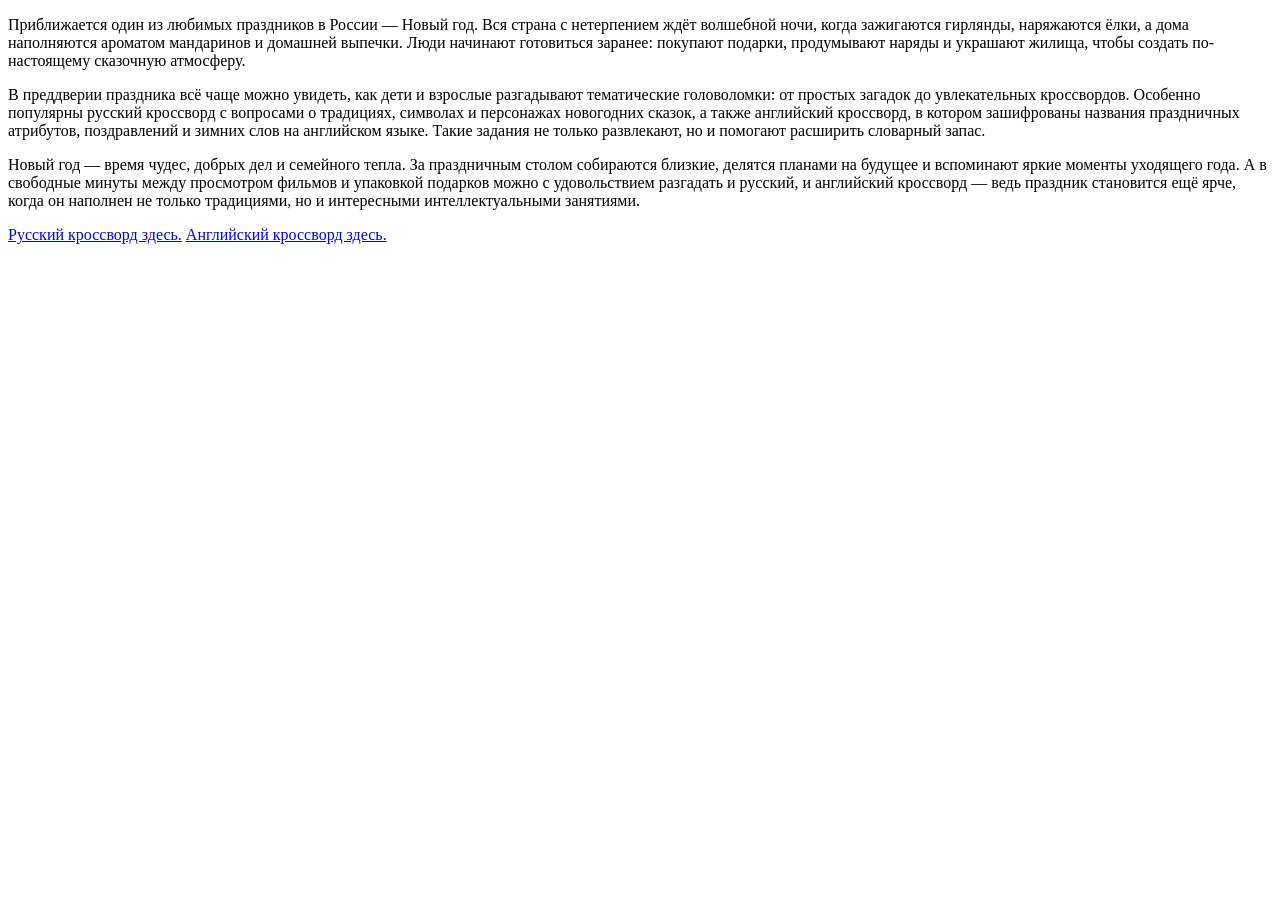
<file: Congratulations2026.html>
<!DOCTYPE html>
<html lang="ru">
<head>
    <title>Поздравление!</title>
    <meta charset="UTF-8">
    <meta name="viewport" content="width=device-width, initial-scale=1.0">
   <link type=“text/css” rel=“stylesheet” href=“style.css” />
</head>
<body>
<p>Приближается один из любимых праздников в России — Новый год. Вся страна с нетерпением ждёт волшебной ночи, когда зажигаются гирлянды, наряжаются ёлки, а дома наполняются ароматом мандаринов и домашней выпечки. Люди начинают готовиться заранее: покупают подарки, продумывают наряды и украшают жилища, чтобы создать по-настоящему сказочную атмосферу.</p>
<p> В преддверии праздника всё чаще можно увидеть, как дети и взрослые разгадывают тематические головоломки: от простых загадок до увлекательных кроссвордов. Особенно популярны русский кроссворд с вопросами о традициях, символах и персонажах новогодних сказок, а также английский кроссворд, в котором зашифрованы названия праздничных атрибутов, поздравлений и зимних слов на английском языке. Такие задания не только развлекают, но и помогают расширить словарный запас.</p>
   <p class=”quote”>Новый год — время чудес, добрых дел и семейного тепла. За праздничным столом собираются близкие, делятся планами на будущее и вспоминают яркие моменты уходящего года. А в свободные минуты между просмотром фильмов и упаковкой подарков можно с удовольствием разгадать и русский, и английский кроссворд — ведь праздник становится ещё ярче, когда он наполнен не только традициями, но и интересными интеллектуальными занятиями.</p>  
<a href=“krossvordRU.html"> Русский кроссворд здесь.</a>
    <a href=“krossvordEN.html”> Английский кроссворд здесь.</a>
  <a href="index.html"Назад</a>
    </body>
</html>
</file>
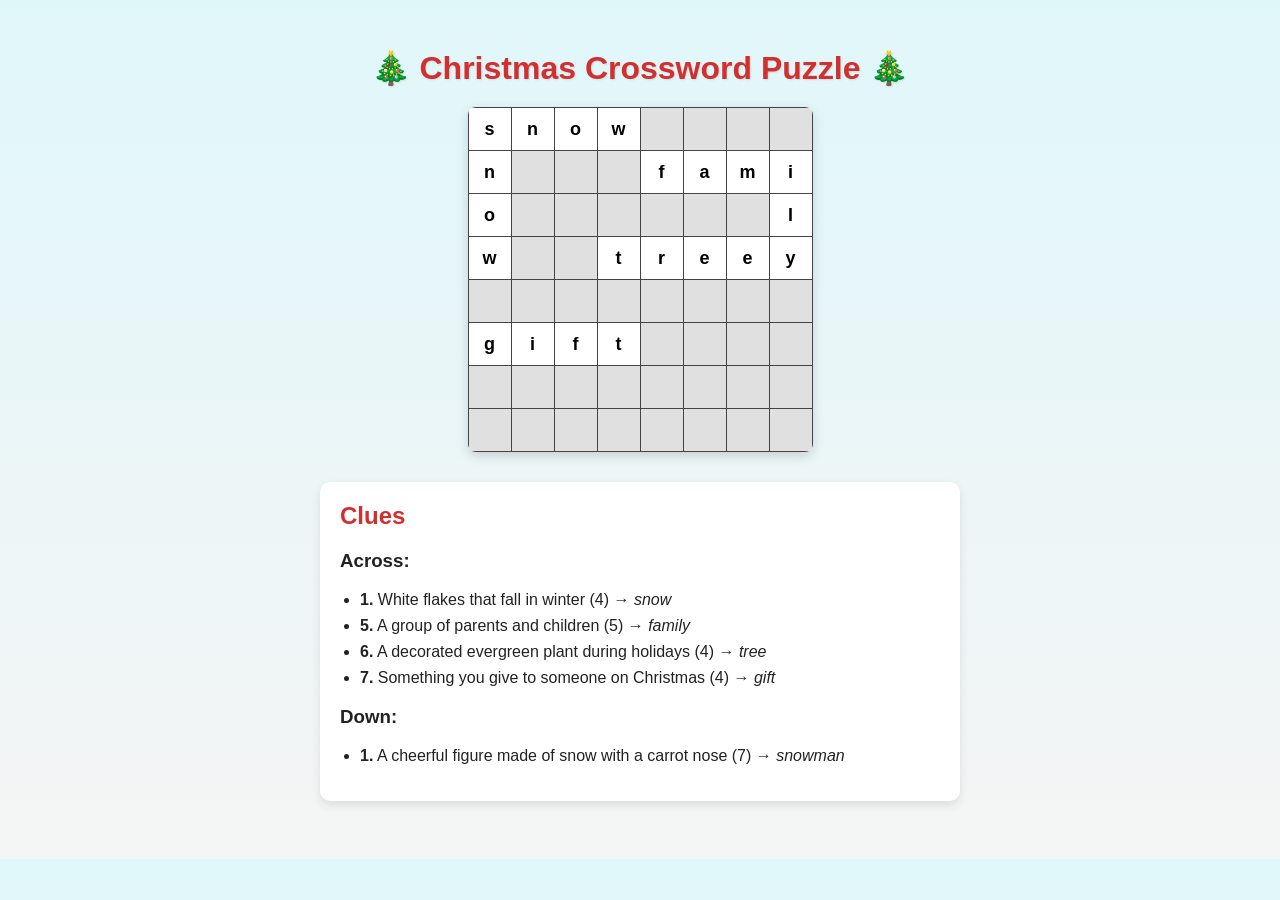
<file: krossvordEN.html>
<!DOCTYPE html>
<html lang="en">
<head>
  <meta charset="UTF-8">
  <meta name="viewport" content="width=device-width, initial-scale=1.0">
  <title>Christmas Crossword</title>
  <style>
    body {
      font-family: 'Arial', sans-serif;
      background: linear-gradient(to bottom, #e0f7fa, #f5f5f5);
      text-align: center;
      padding: 20px;
      color: #222;
    }
    h1 {
      color: #d32f2f;
      text-shadow: 1px 1px 2px rgba(0,0,0,0.1);
      margin-bottom: 20px;
    }
    table {
      margin: 20px auto;
      border-collapse: collapse;
      background-color: white;
      box-shadow: 0 4px 12px rgba(0,0,0,0.15);
      border-radius: 8px;
      overflow: hidden;
    }
    td {
      width: 40px;
      height: 40px;
      border: 1px solid #444;
      text-align: center;
      font-weight: bold;
      font-size: 18px;
      color: #000;
    }
    .letter {
      background-color: #ffffff;
    }
    .empty {
      background-color: #e0e0e0;
      color: #e0e0e0;
    }
    .clues {
      max-width: 600px;
      margin: 30px auto;
      background: white;
      padding: 20px;
      border-radius: 10px;
      box-shadow: 0 4px 10px rgba(0,0,0,0.1);
      text-align: left;
    }
    .clues h2 {
      color: #d32f2f;
      margin-top: 0;
    }
    .clues ul {
      padding-left: 20px;
    }
    .clues li {
      margin-bottom: 8px;
    }
  </style>
</head>
<body>
  <h1>🎄 Christmas Crossword Puzzle 🎄</h1>

  <!-- Crossword grid: 8x8 -->
  <table>
    <tr>
      <td class="letter">s</td>
      <td class="letter">n</td>
      <td class="letter">o</td>
      <td class="letter">w</td>
      <td class="empty">.</td>
      <td class="empty">.</td>
      <td class="empty">.</td>
      <td class="empty">.</td>
    </tr>
    <tr>
      <td class="letter">n</td>
      <td class="empty">.</td>
      <td class="empty">.</td>
      <td class="empty">.</td>
      <td class="letter">f</td>
      <td class="letter">a</td>
      <td class="letter">m</td>
      <td class="letter">i</td>
    </tr>
    <tr>
      <td class="letter">o</td>
      <td class="empty">.</td>
      <td class="empty">.</td>
      <td class="empty">.</td>
      <td class="empty">.</td>
      <td class="empty">.</td>
      <td class="empty">.</td>
      <td class="letter">l</td>
    </tr>
    <tr>
      <td class="letter">w</td>
      <td class="empty">.</td>
      <td class="empty">.</td>
      <td class="letter">t</td>
      <td class="letter">r</td>
      <td class="letter">e</td>
      <td class="letter">e</td>
      <td class="letter">y</td>
    </tr>
    <tr>
      <td class="empty">.</td>
      <td class="empty">.</td>
      <td class="empty">.</td>
      <td class="empty">.</td>
      <td class="empty">.</td>
      <td class="empty">.</td>
      <td class="empty">.</td>
      <td class="empty">.</td>
    </tr>
    <tr>
      <td class="letter">g</td>
      <td class="letter">i</td>
      <td class="letter">f</td>
      <td class="letter">t</td>
      <td class="empty">.</td>
      <td class="empty">.</td>
      <td class="empty">.</td>
      <td class="empty">.</td>
    </tr>
    <tr>
      <td class="empty">.</td>
      <td class="empty">.</td>
      <td class="empty">.</td>
      <td class="empty">.</td>
      <td class="empty">.</td>
      <td class="empty">.</td>
      <td class="empty">.</td>
      <td class="empty">.</td>
    </tr>
    <tr>
      <td class="empty">.</td>
      <td class="empty">.</td>
      <td class="empty">.</td>
      <td class="empty">.</td>
      <td class="empty">.</td>
      <td class="empty">.</td>
      <td class="empty">.</td>
      <td class="empty">.</td>
    </tr>
  </table>

  <div class="clues">
    <h2>Clues</h2>
    <h3>Across:</h3>
    <ul>
      <li><strong>1.</strong> White flakes that fall in winter (4) → <em>snow</em></li>
      <li><strong>5.</strong> A group of parents and children (5) → <em>family</em></li>
      <li><strong>6.</strong> A decorated evergreen plant during holidays (4) → <em>tree</em></li>
      <li><strong>7.</strong> Something you give to someone on Christmas (4) → <em>gift</em></li>
    </ul>

    <h3>Down:</h3>
    <ul>
      <li><strong>1.</strong> A cheerful figure made of snow with a carrot nose (7) → <em>snowman</em></li>
    </ul>
  </div>
</body>
</html>
</file>
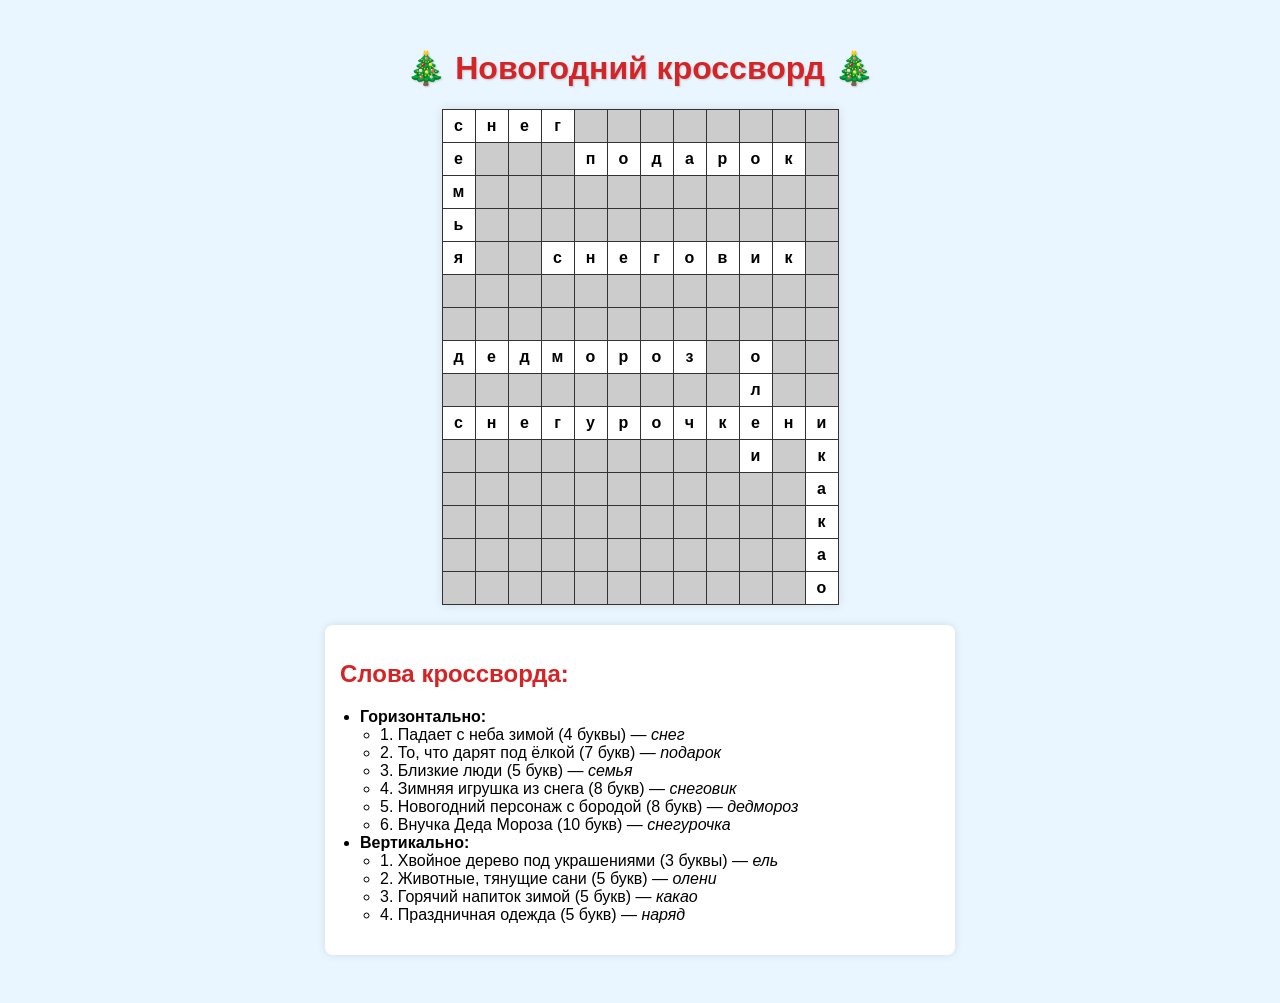
<file: krossvordRU.html>
<!DOCTYPE html>
<html lang="ru">
<head>
  <meta charset="UTF-8">
  <meta name="viewport" content="width=device-width, initial-scale=1.0">
  <title>Новогодний кроссворд</title>
  <style>
    body {
      font-family: Arial, sans-serif;
      background-color: #eaf6ff;
      text-align: center;
      padding: 20px;
    }
    h1 {
      color: #d42426;
      text-shadow: 1px 1px 2px rgba(0,0,0,0.2);
    }
    table {
      margin: 20px auto;
      border-collapse: collapse;
      background-color: white;
      box-shadow: 0 0 10px rgba(0,0,0,0.1);
    }
    td {
      width: 30px;
      height: 30px;
      border: 1px solid #333;
      text-align: center;
      font-weight: bold;
      font-size: 16px;
      background-color: #f9f9f9;
    }
    .filled {
      background-color: #ffffff;
    }
    .empty {
      background-color: #ccc;
      color: #ccc;
    }
    .legend {
      max-width: 600px;
      margin: 20px auto;
      text-align: left;
      background: white;
      padding: 15px;
      border-radius: 8px;
      box-shadow: 0 0 8px rgba(0,0,0,0.1);
    }
    .legend h2 {
      color: #d42426;
    }
    .legend ul {
      padding-left: 20px;
    }
  </style>
</head>
<body>
  <h1>🎄 Новогодний кроссворд 🎄</h1>

  <!-- Кроссворд 12x12 -->
  <table>
    <tr>
      <td class="filled">с</td><td class="filled">н</td><td class="filled">е</td><td class="filled">г</td><td class="empty">.</td><td class="empty">.</td><td class="empty">.</td><td class="empty">.</td><td class="empty">.</td><td class="empty">.</td><td class="empty">.</td><td class="empty">.</td>
    </tr>
    <tr>
      <td class="filled">е</td><td class="empty">.</td><td class="empty">.</td><td class="empty">.</td><td class="filled">п</td><td class="filled">о</td><td class="filled">д</td><td class="filled">а</td><td class="filled">р</td><td class="filled">о</td><td class="filled">к</td><td class="empty">.</td>
    </tr>
    <tr>
      <td class="filled">м</td><td class="empty">.</td><td class="empty">.</td><td class="empty">.</td><td class="empty">.</td><td class="empty">.</td><td class="empty">.</td><td class="empty">.</td><td class="empty">.</td><td class="empty">.</td><td class="empty">.</td><td class="empty">.</td>
    </tr>
    <tr>
      <td class="filled">ь</td><td class="empty">.</td><td class="empty">.</td><td class="empty">.</td><td class="empty">.</td><td class="empty">.</td><td class="empty">.</td><td class="empty">.</td><td class="empty">.</td><td class="empty">.</td><td class="empty">.</td><td class="empty">.</td>
    </tr>
    <tr>
      <td class="filled">я</td><td class="empty">.</td><td class="empty">.</td><td class="filled">с</td><td class="filled">н</td><td class="filled">е</td><td class="filled">г</td><td class="filled">о</td><td class="filled">в</td><td class="filled">и</td><td class="filled">к</td><td class="empty">.</td>
    </tr>
    <tr>
      <td class="empty">.</td><td class="empty">.</td><td class="empty">.</td><td class="empty">.</td><td class="empty">.</td><td class="empty">.</td><td class="empty">.</td><td class="empty">.</td><td class="empty">.</td><td class="empty">.</td><td class="empty">.</td><td class="empty">.</td>
    </tr>
    <tr>
      <td class="empty">.</td><td class="empty">.</td><td class="empty">.</td><td class="empty">.</td><td class="empty">.</td><td class="empty">.</td><td class="empty">.</td><td class="empty">.</td><td class="empty">.</td><td class="empty">.</td><td class="empty">.</td><td class="empty">.</td>
    </tr>
    <tr>
      <td class="filled">д</td><td class="filled">е</td><td class="filled">д</td><td class="filled">м</td><td class="filled">о</td><td class="filled">р</td><td class="filled">о</td><td class="filled">з</td><td class="empty">.</td><td class="filled">о</td><td class="empty">.</td><td class="empty">.</td>
    </tr>
    <tr>
      <td class="empty">.</td><td class="empty">.</td><td class="empty">.</td><td class="empty">.</td><td class="empty">.</td><td class="empty">.</td><td class="empty">.</td><td class="empty">.</td><td class="empty">.</td><td class="filled">л</td><td class="empty">.</td><td class="empty">.</td>
    </tr>
    <tr>
      <td class="filled">с</td><td class="filled">н</td><td class="filled">е</td><td class="filled">г</td><td class="filled">у</td><td class="filled">р</td><td class="filled">о</td><td class="filled">ч</td><td class="filled">к</td><td class="filled">е</td><td class="filled">н</td><td class="filled">и</td>
    </tr>
    <tr>
      <td class="empty">.</td><td class="empty">.</td><td class="empty">.</td><td class="empty">.</td><td class="empty">.</td><td class="empty">.</td><td class="empty">.</td><td class="empty">.</td><td class="empty">.</td><td class="filled">и</td><td class="empty">.</td><td class="filled">к</td>
    </tr>
    <tr>
      <td class="empty">.</td><td class="empty">.</td><td class="empty">.</td><td class="empty">.</td><td class="empty">.</td><td class="empty">.</td><td class="empty">.</td><td class="empty">.</td><td class="empty">.</td><td class="empty">.</td><td class="empty">.</td><td class="filled">а</td>
    </tr>
    <tr>
      <td class="empty">.</td><td class="empty">.</td><td class="empty">.</td><td class="empty">.</td><td class="empty">.</td><td class="empty">.</td><td class="empty">.</td><td class="empty">.</td><td class="empty">.</td><td class="empty">.</td><td class="empty">.</td><td class="filled">к</td>
    </tr>
    <tr>
      <td class="empty">.</td><td class="empty">.</td><td class="empty">.</td><td class="empty">.</td><td class="empty">.</td><td class="empty">.</td><td class="empty">.</td><td class="empty">.</td><td class="empty">.</td><td class="empty">.</td><td class="empty">.</td><td class="filled">а</td>
    </tr>
    <tr>
      <td class="empty">.</td><td class="empty">.</td><td class="empty">.</td><td class="empty">.</td><td class="empty">.</td><td class="empty">.</td><td class="empty">.</td><td class="empty">.</td><td class="empty">.</td><td class="empty">.</td><td class="empty">.</td><td class="filled">о</td>
    </tr>
  </table>

  <div class="legend">
    <h2>Слова кроссворда:</h2>
    <ul>
      <li><strong>Горизонтально:</strong>
        <ul>
          <li>1. Падает с неба зимой (4 буквы) — <em>снег</em></li>
          <li>2. То, что дарят под ёлкой (7 букв) — <em>подарок</em></li>
          <li>3. Близкие люди (5 букв) — <em>семья</em></li>
          <li>4. Зимняя игрушка из снега (8 букв) — <em>снеговик</em></li>
          <li>5. Новогодний персонаж с бородой (8 букв) — <em>дедмороз</em></li>
          <li>6. Внучка Деда Мороза (10 букв) — <em>снегурочка</em></li>
        </ul>
      </li>
      <li><strong>Вертикально:</strong>
        <ul>
          <li>1. Хвойное дерево под украшениями (3 буквы) — <em>ель</em></li>
          <li>2. Животные, тянущие сани (5 букв) — <em>олени</em></li>
          <li>3. Горячий напиток зимой (5 букв) — <em>какао</em></li>
          <li>4. Праздничная одежда (5 букв) — <em>наряд</em></li>
        </ul>
      </li>
    </ul>
  </div>
</body>
</html>
</file>
